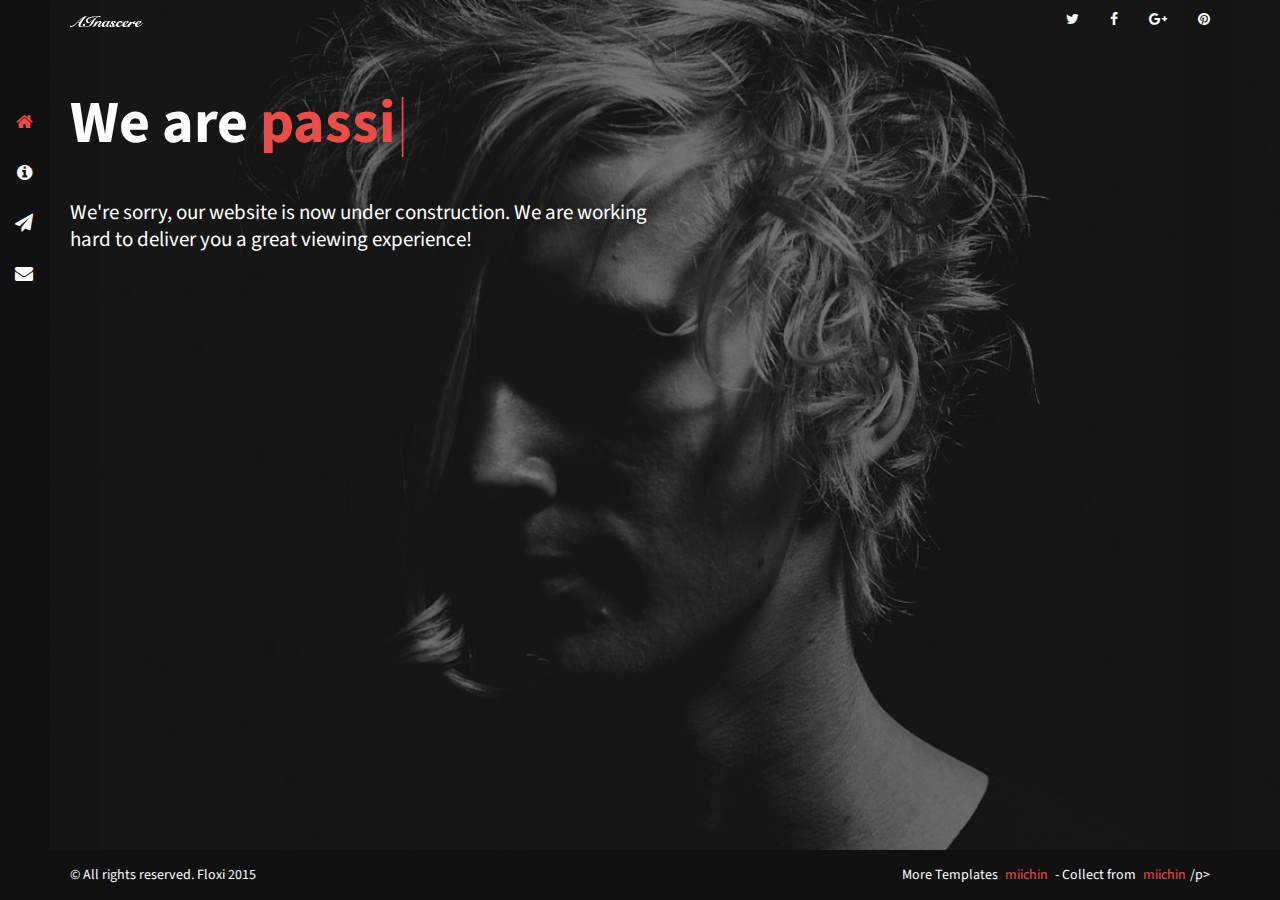
<file: html/index.html>
<!DOCTYPE HTML>

<html>
<head>
<meta name="viewport" content="width=device-width, initial-scale=1, maximum-scale=1" />
<meta charset="utf-8">

<!-- Description, Keywords and Author -->

<meta name="description" content="">
<meta name="author" content="">
<title>:: Floxi ::</title>
<link rel="shortcut icon" href="images/favicon.ico" type="image/x-icon">

<!-- style -->

<link href="css/style.css" rel="stylesheet">

<!-- style -->

<!-- bootstrap -->

<link href="css/bootstrap.min.css" rel="stylesheet">

<!-- responsive -->

<link href="css/responsive.css" rel="stylesheet">

<!-- font-awesome -->

<link href="css/font-awesome.min.css" rel="stylesheet">

<!-- font-awesome -->

</head>

<body>

<!-- side bar -->

<aside role="siderbar-nav" class="side-bar">
  <nav>
    <ul class="nav nav-tabs">
      <li class="active"><a data-toggle="tab" href="#home" title="Home"><i class="fa fa-home" aria-hidden="true"></i></a></li>
      <li><a data-toggle="tab" href="#menu1" title="About"><i class="fa fa-info-circle" aria-hidden="true"></i></a></li>
      <li><a data-toggle="tab" href="#menu2" title="Subscribe"><i class="fa fa-paper-plane" aria-hidden="true"></i></a></li>
      <li><a data-toggle="tab" href="#menu3" title="Contact"><i class="fa fa-envelope" aria-hidden="true"></i></a></li>
    </ul>
  </nav>
</aside>

<!-- side bar --> 

<!-- header -->

<header role="main-header">
  <div class="container"> 
    
    <!-- logo -->
    
    <h1> <a href="index.html" title="Floxi"><img src="images/logo.png" alt="Floxi"/></a> </h1>
    
    <!-- logo --> 
    
    <!-- socil Icon -->
    
    <ul role="socil-icons">
      <li><a href="#" target="_blank" title="twitter"><i class="fa fa-twitter" aria-hidden="true"></i></a></li>
      <li><a href="#" target="_blank" title="facebook"><i class="fa fa-facebook" aria-hidden="true"></i></a></li>
      <li><a href="#" target="_blank" title="google-plus"><i class="fa fa-google-plus" aria-hidden="true"></i></a></li>
      <li><a href="#" target="_blank" title="pinterest"><i class="fa fa-pinterest" aria-hidden="true"></i></a></li>
    </ul>
  </div>
</header>

<!-- header --> 

<!-- main -->

<main role="main" id="main">
  <div class="container"> 
    
    <!-- tab-content -->
    
    <div class="tab-content"> 
      
      <!-- Home -->
      
      <section id="home" class="tab-pane fade in active">
        <article class="home-content">
          <header role="home-title">
            <h2>We are
              <div id="typed-strings"><span>passionate</span> <span>dedicated</span> <span>Floxi</span> </div>
              <span id="typed" style="white-space:pre;"></span></h2>
          </header>
          <p>We're sorry, our website is now under construction. We are working<br/>
            hard to deliver you a great viewing experience!
          <p> 
        </article>
        <div id="countdown"></div>
      </section>
      
      <!-- Home --> 
      
      <!-- about -->
      
      <section id="menu1" class="tab-pane fade other-page about-pan">
        <header role="page-title">
          <h2>About us</h2>
        </header>
        <article>
        </article>
      </section>
      
     
      <!-- Newsletter Subscribtion -->
      
      <section id="menu2" class="tab-pane fade other-page">
        <header role="page-title">
          <h2>Newsletter Subscribtion</h2>
        </header>
        <article>
          <p>Mauris rutrum risus ac luctus cursus. Vestibulum ante ipsum primis in faucibus orci luctus et ultrices posuere cubilia Curae; Praesent vel quam id mi finibus tempor. </p>
          
          <!-- subscribe -->
          
          <div class="subscribe-pan">
            <div class="ntify_form">
              <form method="post" action="php/subscribe.php" name="subscribeform" id="subscribeform">
                <input name="email" type="email" id="subemail" placeholder="Enter Your Email...">
                <label>
                  <input name="" type="submit" class="button-icon">
                  <i class="fa fa-paper-plane" aria-hidden="true"></i> </label>
              </form>
              
              <!-- subscribe message -->
              
              <div id="mesaj"></div>
              
              <!-- subscribe message --> 
              
            </div>
          </div>
          
          <!-- subscribe --> 
          
        </article>
      </section>
      
      <!-- Newsletter Subscribtion --> 
      
      <!-- Contact -->
      
      <section id="menu3" class="tab-pane fade other-page">
        <header role="page-title">
          <h2>Contact us</h2>
        </header>
        <article>
          <p>Mauris rutrum risus ac luctus cursus. Vestibulum ante ipsum primis in faucibus orci luctus et ultrices posuere cubilia Curae; Praesent vel quam id mi finibus tempor. </p>
        </article>
        
        <!-- form -->
        
        <div class="contact-from row">
          <div class="col-md-7 col-lg-7">
            <div id="message"></div>
            <form method="post" action="php/contact.php" name="cform" id="cform">
              <div class="row">
                <div class="col-md-6 col-lg-6 col-sm-6">
                  <input  name="name" id="name" type="text" placeholder="Enter Your Name...">
                </div>
                <div class="col-md-6 col-lg-6 col-sm-6">
                  <input  name="email" id="email" type="email"  placeholder="Enter Your Email...">
                </div>
              </div>
              <div class="clearfix"></div>
              <textarea name="comments" id="comments" cols="" rows="" placeholder="Enter Your Description..."></textarea>
              <div class="clearfix"></div>
              <input name="" type="submit" value="Submit">
              <div id="simple-msg"></div>
            </form>
          </div>
          <div class="clearfix"></div>
        </div>
        
        <!-- form --> 
        
      </section>
      
      <!-- Contact --> 
      
    </div>
    
    <!-- tab-content --> 
    
  </div>
</main>

<!-- main --> 

<!-- footer -->

<footer role="footer">
  <div class="container">
    <p>&copy; All rights reserved. Floxi 2015</p>
    <p>More Templates <a href="https://miichin.taobao.com/" target="_blank" title="miichin">miichin</a> - Collect from <a href="https://miichin.taobao.com/" title="miichin" target="_blank">miichin</a>/p>
  </div>
</footer>

<!-- jQuery (necessary for Bootstrap's JavaScript plugins) --> 

<script src="js/jquery.min.js" type="text/javascript"></script> 

<!-- custom --> 

<script src="js/custom.js" type="text/javascript"></script> 
<script src="js/nav-custom.js" type="text/javascript"></script> 

<!-- Include all compiled plugins (below), or include individual files as needed --> 

<script src="js/bootstrap.min.js" type="text/javascript"></script> 

<!-- jquery.countdown --> 

<script src="js/countdown-js.js" type="text/javascript"></script> 
<script type="text/javascript" src="js/jquery.contact.js"></script> 
<script src="js/html5shiv.js" type="text/javascript"></script> 

<!-- Typed jS --> 

<script src="js/typed.js" type="text/javascript"></script> 
<script>
    $(function(){

        $("#typed").typed({
            // strings: ["Typed.js is a <strong>jQuery</strong> plugin.", "It <em>types</em> out sentences.", "And then deletes them.", "Try it out!"],
            stringsElement: $('#typed-strings'),
            typeSpeed: 100,
            backDelay: 1000,
            loop: true,
            contentType: 'html', // or text
            // defaults to false for infinite loop
            loopCount: false,
            callback: function(){ foo(); },
            resetCallback: function() { newTyped(); }
        });

        $(".reset").click(function(){
            $("#typed").typed('reset');
        });

    });

    function newTyped(){ /* A new typed object */ }

    function foo(){ console.log("Callback"); }

    </script>
</body>
</html>
</file>
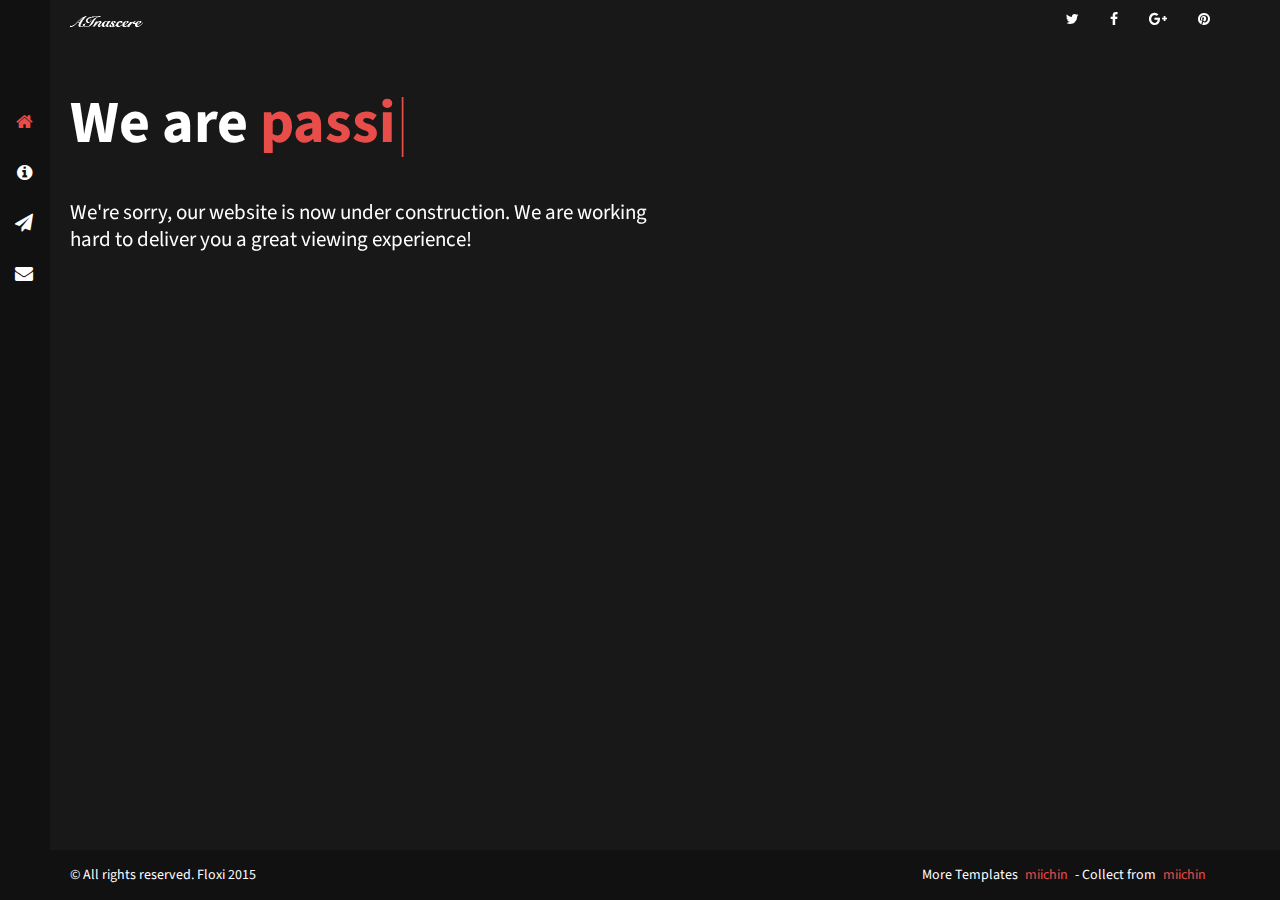
<file: html/index-video.html>
<!DOCTYPE HTML>

<html>
<head>
<meta name="viewport" content="width=device-width, initial-scale=1, maximum-scale=1" />
<meta charset="utf-8">

<!-- Description, Keywords and Author -->

<meta name="description" content="">
<meta name="author" content="">
<title>:: Floxi ::</title>
<link rel="shortcut icon" href="images/favicon.ico" type="image/x-icon">

<!-- style -->

<link href="css/style.css" rel="stylesheet">

<!-- style -->

<!-- bootstrap -->

<link href="css/bootstrap.min.css" rel="stylesheet">

<!-- responsive -->

<link href="css/responsive.css" rel="stylesheet">

<!-- font-awesome -->

<link href="css/font-awesome.min.css" rel="stylesheet">

<!-- Video -->

<link href="css/video.css" rel="stylesheet">
</head>

<body>

<!--Video Section--> 

<a id="video" class="player" data-property="{videoURL:'https://www.youtube.com/watch?v=Bcm3uDzCYHI',containment:'.bg-container-youtube', showControls:false, autoPlay:true, loop:true,  startAt:0, opacity:1, addRaster:false, quality:'large'}"></a>
<div class="bg-container-youtube"></div>
<div class="overlay-bg"></div>

<!--Video Section-->

<main role="video-wrapper"> 
  
  <!-- side bar -->
  
  <aside role="siderbar-nav" class="side-bar">
    <nav>
      <ul class="nav nav-tabs">
        <li class="active"><a data-toggle="tab" href="#home" title="Home"><i class="fa fa-home" aria-hidden="true"></i></a></li>
        <li><a data-toggle="tab" href="#menu1" title="About"><i class="fa fa-info-circle" aria-hidden="true"></i></a></li>
        <li><a data-toggle="tab" href="#menu2" title="Subscribe"><i class="fa fa-paper-plane" aria-hidden="true"></i></a></li>
        <li><a data-toggle="tab" href="#menu3" title="Contact"><i class="fa fa-envelope" aria-hidden="true"></i></a></li>
      </ul>
    </nav>
  </aside>
  
  <!-- side bar --> 
  
  <!-- header -->
  
  <header role="main-header">
    <div class="container"> 
      
      <!-- logo -->
      
      <h1> <a href="index.html" title="Floxi"><img src="images/logo.png" alt="Floxi"/></a> </h1>
      
      <!-- logo --> 
      
      <!-- socil Icon -->
      
      <ul role="socil-icons">
        <li><a href="#" target="_blank" title="twitter"><i class="fa fa-twitter" aria-hidden="true"></i></a></li>
        <li><a href="#" target="_blank" title="facebook"><i class="fa fa-facebook" aria-hidden="true"></i></a></li>
        <li><a href="#" target="_blank" title="google-plus"><i class="fa fa-google-plus" aria-hidden="true"></i></a></li>
        <li><a href="#" target="_blank" title="pinterest"><i class="fa fa-pinterest" aria-hidden="true"></i></a></li>
      </ul>
    </div>
  </header>
  
  <!-- header --> 
  
  <!-- main -->
  
  <main role="main" id="main">
    <div class="container"> 
      
      <!-- tab-content -->
      
      <div class="tab-content"> 
        
        <!-- Home -->
        
        <section id="home" class="tab-pane fade in active">
          <article class="home-content">
            <header role="home-title">
              <h2>We are
                <div id="typed-strings"><span>passionate</span> <span>dedicated</span> <span>Floxi</span> </div>
                <span id="typed" style="white-space:pre;"></span></h2>
            </header>
            <p>We're sorry, our website is now under construction. We are working<br/>
              hard to deliver you a great viewing experience!
            <p> 
          </article>
          <div id="countdown"></div>
        </section>
        
        <!-- Home --> 
        
        <!-- about -->
        
        <section id="menu1" class="tab-pane fade other-page about-pan">
          <header role="page-title">
            <h2>About us</h2>
          </header>
          <article>
            <p>Mauris rutrum risus ac luctus cursus. Vestibulum ante ipsum primis in faucibus orci luctus et ultrices posuere cubilia Curae; Praesent vel quam id mi finibus tempor. Sed bibendum, enim sit amet gravida bibendum, nisi sapien placerat risus, vitae lacinia velit felis ut erat. Phasellus eget purus rhoncus, scelerisque leo in, convallis massa.</p>
            <p>Mauris rutrum risus ac luctus cursus. Vestibulum ante ipsum primis in faucibus orci luctus et ultrices posuere cubilia Curae; Praesent vel quam id mi finibus tempor. Sed bibendum, enim sit amet gravida bibendum, nisi sapien placerat risus, vitae lacinia velit felis ut erat. Phasellus eget purus rhoncus, scelerisque leo in, convallis massa.</p>
          </article>
        </section>
        
        <!-- about --> 
        
        <!-- Newsletter Subscribtion -->
        
        <section id="menu2" class="tab-pane fade other-page">
          <header role="page-title">
            <h2>Newsletter Subscribtion</h2>
          </header>
          <article>
            <p>Mauris rutrum risus ac luctus cursus. Vestibulum ante ipsum primis in faucibus orci luctus et ultrices posuere cubilia Curae; Praesent vel quam id mi finibus tempor. </p>
            
            <!-- subscribe -->
            
            <div class="subscribe-pan">
              <div class="ntify_form">
                <form method="post" action="php/subscribe.php" name="subscribeform" id="subscribeform">
                  <input name="email" type="email" id="subemail" placeholder="Enter Your Email...">
                  <label>
                    <input name="" type="submit" class="button-icon">
                    <i class="fa fa-paper-plane" aria-hidden="true"></i> </label>
                </form>
                
                <!-- subscribe message -->
                
                <div id="mesaj"></div>
                
                <!-- subscribe message --> 
                
              </div>
            </div>
            
            <!-- subscribe --> 
            
          </article>
        </section>
        
        <!-- Newsletter Subscribtion --> 
        
        <!-- Contact -->
        
        <section id="menu3" class="tab-pane fade other-page">
          <header role="page-title">
            <h2>Contact us</h2>
          </header>
          <article>
            <p>Mauris rutrum risus ac luctus cursus. Vestibulum ante ipsum primis in faucibus orci luctus et ultrices posuere cubilia Curae; Praesent vel quam id mi finibus tempor. </p>
          </article>
          
          <!-- form -->
          
          <div class="contact-from row">
            <div class="col-md-7 col-lg-7">
              <div id="message"></div>
              <form method="post" action="php/contact.php" name="cform" id="cform">
                <div class="row">
                  <div class="col-md-6 col-lg-6 col-sm-6">
                    <input  name="name" id="name" type="text" placeholder="Enter Your Name...">
                  </div>
                  <div class="col-md-6 col-lg-6 col-sm-6">
                    <input  name="email" id="email" type="email"  placeholder="Enter Your Email...">
                  </div>
                </div>
                <div class="clearfix"></div>
                <textarea name="comments" id="comments" cols="" rows="" placeholder="Enter Your Description..."></textarea>
                <div class="clearfix"></div>
                <input name="" type="submit" value="Submit">
                <div id="simple-msg"></div>
              </form>
            </div>
            <div class="clearfix"></div>
          </div>
          
          <!-- form --> 
          
        </section>
        
        <!-- Contact --> 
        
      </div>
      
      <!-- tab-content --> 
      
    </div>
  </main>
  
  <!-- main --> 
  
</main>

<!-- footer -->

<footer role="footer">
  <div class="container">
    <p>&copy; All rights reserved. Floxi 2015</p>
    <p>More Templates <a href="https://miichin.taobao.com/" target="_blank" title="miichin">miichin</a> - Collect from <a href="https://miichin.taobao.com/" title="miichin" target="_blank">miichin</a></p>
  </div>
</footer>

<!-- jQuery (necessary for Bootstrap's JavaScript plugins) --> 

<script src="js/jquery.min.js" type="text/javascript"></script> 

<!-- custom --> 

<script src="js/custom.js" type="text/javascript"></script> 
<script src="js/nav-custom.js" type="text/javascript"></script> 

<!-- Include all compiled plugins (below), or include individual files as needed --> 

<script src="js/bootstrap.min.js" type="text/javascript"></script> 

<!-- jquery.countdown --> 

<script src="js/countdown-js.js" type="text/javascript"></script> 
<script type="text/javascript" src="js/jquery.contact.js"></script> 

<!-- Video --> 

<script src="js/jquery.mb.YTPlayer.js" type="text/javascript"></script> 
<script src="js/video.js" type="text/javascript"></script> 
<script src="js/html5shiv.js" type="text/javascript"></script> 

<!-- Typed jS --> 

<script src="js/typed.js" type="text/javascript"></script> 
<script>
    $(function(){

        $("#typed").typed({
            // strings: ["Typed.js is a <strong>jQuery</strong> plugin.", "It <em>types</em> out sentences.", "And then deletes them.", "Try it out!"],
            stringsElement: $('#typed-strings'),
            typeSpeed: 100,
            backDelay: 1000,
            loop: true,
            contentType: 'html', // or text
            // defaults to false for infinite loop
            loopCount: false,
            callback: function(){ foo(); },
            resetCallback: function() { newTyped(); }
        });

        $(".reset").click(function(){
            $("#typed").typed('reset');
        });

    });

    function newTyped(){ /* A new typed object */ }

    function foo(){ console.log("Callback"); }

    </script>
</body>
</html>
</file>
<file: html/css/style.css>
html {
	-ms-text-size-adjust: 100%;
	-webkit-text-size-adjust: 100%;
}
*, *:before, *:after {
	-webkit-box-sizing: border-box;
	-moz-box-sizing: border-box;
	box-sizing: border-box;
}
input, textarea {
	-webkit-appearance: none;
	-webkit-border-radius: 0;
}
button, html input[type="button"],/* 1 */ input[type="reset"], input[type="submit"] {
	-webkit-appearance: button;
	cursor: pointer;
 *overflow:visible;
}
body, img {
	transition: all .2s linear;
	-o-transition: all .2s linear;
	-moz-transition: all .2s linear;
	-webkit-transition: all .2s linear;
}
html, body, div, span, object, iframe, h1, h2, h3, h4, h5, h6, p, blockquote, pre, abbr, address, cite, code, del, dfn, em, img, ins, kbd, q, samp, small, strong, sub, sup, var, b, i, dl, dt, dd, ol, ul, li, fieldset, form, label, legend, table, caption, tbody, tfoot, thead, tr, th, td, article, aside, canvas, details, figcaption, figure, footer, header, hgroup, menu, nav, section, summary, time, mark, audio, video, input, main {
	-webkit-box-sizing: border-box;
	-moz-box-sizing: border-box;
	box-sizing: border-box;
	margin: 0;
	padding: 0;
	vertical-align: baseline;
	border: 0;
	outline: 0;
}
article, aside, details, figcaption, figure, footer, header, hgroup, menu, nav, section, img, main {
	display: block
}
audio, canvas, video {
	display: inline-block;
 *display:inline;
 *zoom:1
}
blockquote:before, blockquote:after, q:before, q:after {
	content: '';
	content: none;
}
.clear {
	clear: both;
	line-height: 0;
	height: 0;
}
a{
	text-decoration: none;
	outline: none;
	color: #010101;
	transition-delay: 0s;
	transition-duration: 0.6s;
	transition-property: all;
	transition-timing-function: ease;
}
a:focus, img:focus, button:focus, .btn:focus {
	outline: none;
}

::-moz-selection {
 background-color:#e84d49;
 color:#fff;
 text-shadow:none;
}
::selection {
	background-color: #e84d49;
	color: #fff;
	text-shadow: none;
}
@font-face {
	font-family:'Snell Roundhand', sans-serif;
}
/*== Body ==*/

body {
	background-image: url(../images/overlay-bg.png), url(../images/main-bg.jpg);
	background-size: cover;
	background-repeat: repeat, no-repeat;
	background-position: center center;
	background-attachment: fixed
}

/*== Siderbar ==*/

aside[role="siderbar-nav"] {
	position: fixed;
	left: 0;
	height: 100%;
	width: 50px;
	top: 0;
	background-color: #111111
}
aside[role="siderbar-nav"] > nav {
	padding-top: 110px
}
aside[role="siderbar-nav"] > nav > ul {
	list-style: none;
	padding: 0;
	margin: 0;
	text-align: center;
	border-bottom: none
}
aside[role="siderbar-nav"] > nav > ul > li {
	display: block;
	float: none;
	margin-bottom: 25px
}
aside[role="siderbar-nav"] > nav > ul > li > a {
	font-size: 18px;
	color: #FFF;
	border-radius: 0;
	border: none;
	padding: 0;
}
aside[role="siderbar-nav"] > nav > ul > li.active a, aside[role="siderbar-nav"] > nav > ul > li a:hover {
	background-color: inherit;
	border: none;
	color: #e84d49
}
aside[role="siderbar-nav"] > nav .nav-tabs>li.active>a, aside[role="siderbar-nav"] > nav .nav-tabs>li.active>a:focus, aside[role="siderbar-nav"] > nav .nav-tabs>li.active>a:hover {
	background-color: inherit;
	border: none;
	color: #e84d49
}
.copyrights{
	text-indent:-9999px;
	height:0;
	line-height:0;
	font-size:0;
	overflow:hidden;
}

/*== Header ==*/

header[role="main-header"] {
	overflow: hidden;
	padding-top: 10px
}
header[role="main-header"] h1 {
	margin: 0;
	padding: 0;
}
header[role="main-header"] h1 > a {
	float: left;
	display: block;
	max-width: 60px
}
header[role="main-header"] ul[role="socil-icons"] {
	list-style: none;
	text-align: right;
	float: right
}
header[role="main-header"] ul[role="socil-icons"] > li {
	display: inline-block;
	margin-left: 28px
}
header[role="main-header"] ul[role="socil-icons"] > li > a {
	color: #FFF;
	font-size: 14px;
	font-weight: normal
}
header[role="main-header"] ul[role="socil-icons"] > li > a:hover {
	color: #e84d49
}
/*== Main ==*/

main[role="main"] {
	padding-top: 53px
}
/*== Home ==*/
.home-pan {
	/*padding-bottom: 200px*/
	height: 600px
}
article.home-content {
	color: #FFF
}
article.home-content header[role="home-title"] {
	padding-bottom: 44px
}
article.home-content header[role="home-title"] h2 {
	margin: 0;
	padding: 0;
	font-size: 60px;
	line-height: 62px;
	font-weight: 700;
}
article.home-content header[role="home-title"] h2 > span {
	color: #e84d49;
}
article.home-content p {
	font-size: 21px;
	line-height: 27px;
}
#countdown {
	padding-top: 208px;
	padding-bottom: 86px
}
#countdown span {
	display: inline-block;
	text-align: center;
	text-transform: uppercase;
	color: #FFF;
	font-weight: 700;
	font-size: 33px;
	line-height: 34px;
	margin-right: 57px
}
#countdown span b {
	display: block;
	font-size: 11px;
	line-height: 12px;
	letter-spacing: 2px;
	border-top: 3px solid #e84d49;
	margin-top: 5px;
	padding-top: 6px
}

/*== About ==*/

.about-pan {
	padding-bottom: 151px
}
.col-4,.col-8{
	position: relative;
}
.col-4{
	width: 33%;
	margin-right:15px;
	padding: 15px;
}
.col-8{
	width: 63%;
	margin-right:15px;
	padding: 15px;
}
.item{
	padding: 15px;
	margin: 15px;
	height: 500px;
	background-color: rgb(255,255,255,0.5);
	/*opacity: 0.9;*/
}
.other-page header[role="page-title"] {
	padding-bottom: 30px
}
.other-page header[role="page-title"] h2 {
	padding: 0;
	margin: 0;
	color: #FFF;
	font-size: 35px;
	line-height: 40px;
	font-weight: 700;
}
.other-page article p {
	font-size: 16px;
	line-height: 27px;
	color: #FFF;
	padding: 0;
	margin: 0;
	width: 598px;
	padding-bottom: 27px
}
/*== Subscribe ==*/

.subscribe-pan form {
	width: 400px;
	display: block;
	overflow: hidden;
	padding-top: 15px;
	margin-bottom: 272px
}
.subscribe-pan form input[type="email"] {
	display: block;
	width: 340px;
	height: 50px;
	outline: none;
	padding: 0 10px;
	border: 1px solid #FFF;
	background-color: inherit;
	font-size: 15px;
	line-height: 16px;
	color: #a4a4a4;
	font-weight: 300;
	float: left
}
.subscribe-pan form label {
	float: right;
	width: 60px;
	height: 50px;
	position: relative;
	text-align: center;
}
.subscribe-pan form label input {
	font-size: 0;
	display: block;
	border: none;
	outline: none;
	cursor: pointer;
	width: 60px;
	height: 50px;
	background-color: #FFF
}
.subscribe-pan form label i {
	position: absolute;
	left: 0;
	right: 0;
	top: 0;
	bottom: 0;
	margin: auto;
	font-size: 24px;
	color: #111111;
	cursor: pointer;
	line-height: 50px
}
.subscribe-pan form label:hover input {
	background-color: #e84d49
}
.subscribe-pan form label:hover i {
	color: #FFF
}
 .subscribe-pan form ::-webkit-input-placeholder {
color:#a4a4a4;
}
 .subscribe-pan form ::-moz-placeholder {
color:#a4a4a4;
} /* firefox 19+ */
 .subscribe-pan form :-ms-input-placeholder {
color:#a4a4a4;
} /* ie */
 .subscribe-pan form input:-moz-placeholder {
color:#a4a4a4;
}
.subscribe-pan > p {
	font-size: 13px;
	letter-spacing: 1px;
	font-weight: 300
}
.error_message {
	color: #e84d49
}
#success_page h3, #success_page p {
	color: #60ca6f
}
/*== Contact ==*/

.contact-from {
	margin-bottom: 50px;
}
.contact-from input[type="text"], .contact-from input[type="email"], .contact-from textarea {
	width: 100%;
	padding: 0 10px;
	display: block;
	height: 50px;
	outline: none;
	border: 1px solid #d2d4d7;
	background-color: inherit;
	color: #a4a4a4;
	font-size: 15px;
	line-height: 16px;
	margin-bottom: 27px
}
 .contact-from form ::-webkit-input-placeholder {
color:#a4a4a4;
}
 .contact-from form ::-moz-placeholder {
color:#a4a4a4;
} /* firefox 19+ */
 .contact-from form :-ms-input-placeholder {
color:#a4a4a4;
} /* ie */
 .contact-from form input:-moz-placeholder {
color:#a4a4a4;
}
.contact-from textarea {
	margin-bottom: 21px;
	height: 126px;
	padding: 10px
}
.contact-from input[type="submit"] {
	display: block;
	border: none;
	outline: none;
	width: 168px;
	line-height: 50px;
	text-transform: uppercase;
	font-size: 15px;
	color: #FFF;
	font-weight: 600;
	letter-spacing: 2px;
	background-color: #e84d49;
	margin-bottom: 60px
}
.contact-from input[type="submit"]:hover {
	background-color: #f8524e
}
/*== Footer ==*/

footer[role="footer"] {
	background-color: #111111;
	overflow: hidden;
	position: fixed;
	bottom: 0;
	width: 100%;
	z-index: 5
}
footer[role="footer"] p {
	color: #FFF;
	font-size: 14px;
	line-height: 50px;
	padding: 0;
	margin: 0;
	float: left
}
footer[role="footer"] p + p {
	text-align: right;
	float: right
}
footer[role="footer"] p i {
	padding: 0 4px;
	color: #e84d49
}
footer[role="footer"] p a {
	padding: 0 4px;
	color: #e84d49
}
/*==  code for animated blinking cursor ==*/
.typed-cursor {
	opacity: 1;
	font-weight: 100;
	-webkit-animation: blink 0.7s infinite;
	-moz-animation: blink 0.7s infinite;
	-ms-animation: blink 0.7s infinite;
	-o-animation: blink 0.7s infinite;
	animation: blink 0.7s infinite;
}
 @-keyframes blink {
 0% {
opacity:1;
}
 50% {
opacity:0;
}
 100% {
opacity:1;
}
}
 @-webkit-keyframes blink {
 0% {
opacity:1;
}
 50% {
opacity:0;
}
 100% {
opacity:1;
}
}
 @-moz-keyframes blink {
 0% {
opacity:1;
}
 50% {
opacity:0;
}
 100% {
opacity:1;
}
}
 @-ms-keyframes blink {
 0% {
opacity:1;
}
 50% {
opacity:0;
}
 100% {
opacity:1;
}
}
 @-o-keyframes blink {
 0% {
opacity:1;
}
 50% {
opacity:0;
}
 100% {
opacity:1;
}
}
</file>
<file: html/css/responsive.css>
/* lg */

@media (min-width:1400px) and (max-width:1920px) {

}

/* lg */

@media (min-width:1200px) and (max-width:1401px) {

}

/* md */

@media (min-width: 992px) and (max-width: 1199px) {

	.container{ padding-left:50px }

}

/* sm */

@media (min-width: 768px) and (max-width: 991px) {

	.container{ padding-left:60px}

	footer[role="footer"]{ position:absolute; bottom:0; width:100%; left:0; right:0}
}

/* xs */

@media (max-width: 767px) {

	.container{ padding-left:45px}

	aside[role="siderbar-nav"]{ width:35px}

	aside[role="siderbar-nav"] > nav{ padding-top:50%}

	header[role="main-header"]{ padding-top:7%}

	header[role="main-header"] h1 > a{ float:none; margin:0 auto}

	header[role="main-header"] ul[role="socil-icons"]{ float:none; text-align:center; margin-top:20px}

	main[role="main"]{ padding-top:30px}

	article.home-content header[role="home-title"] h2{ font-size:30px; line-height:32px}

	article.home-content p br{ display:none}

	#countdown{ padding-top:45px; text-align:center; display:block}

	#countdown span{ margin:0 1.5%;text-align:center;}

	article.home-content header[role="home-title"],.other-page header[role="page-title"]{ padding-bottom:30px; text-align:center}

	.other-page article p,article.home-content p{ width:100%; text-align:center}

	.subscribe-pan form{ width:100%}

	.subscribe-pan form input[type="email"]{ width:75%}

	footer[role="footer"]{ position: fixed; bottom:0; width:100%; left:0; right:0}

	footer[role="footer"] p{ text-align:center; line-height:35px; float:none}

	footer[role="footer"] p + p{ float:none; text-align:center}

}
</file>
<file: html/css/video.css>
body{ background-image:none}
.bg-container-youtube{ position: fixed;
left: 0px;
top: 0px;
width: 100%;
overflow: hidden;
height: 100%;
z-index: -1;
}
.overlay-bg{background-color: rgba(31, 31, 31, 0.5); position: fixed; left:0; bottom:0; width:100%; height:100%; top:0; right:0}
main[role="video-wrapper"]{ position:relative; z-index:1}
</file>
